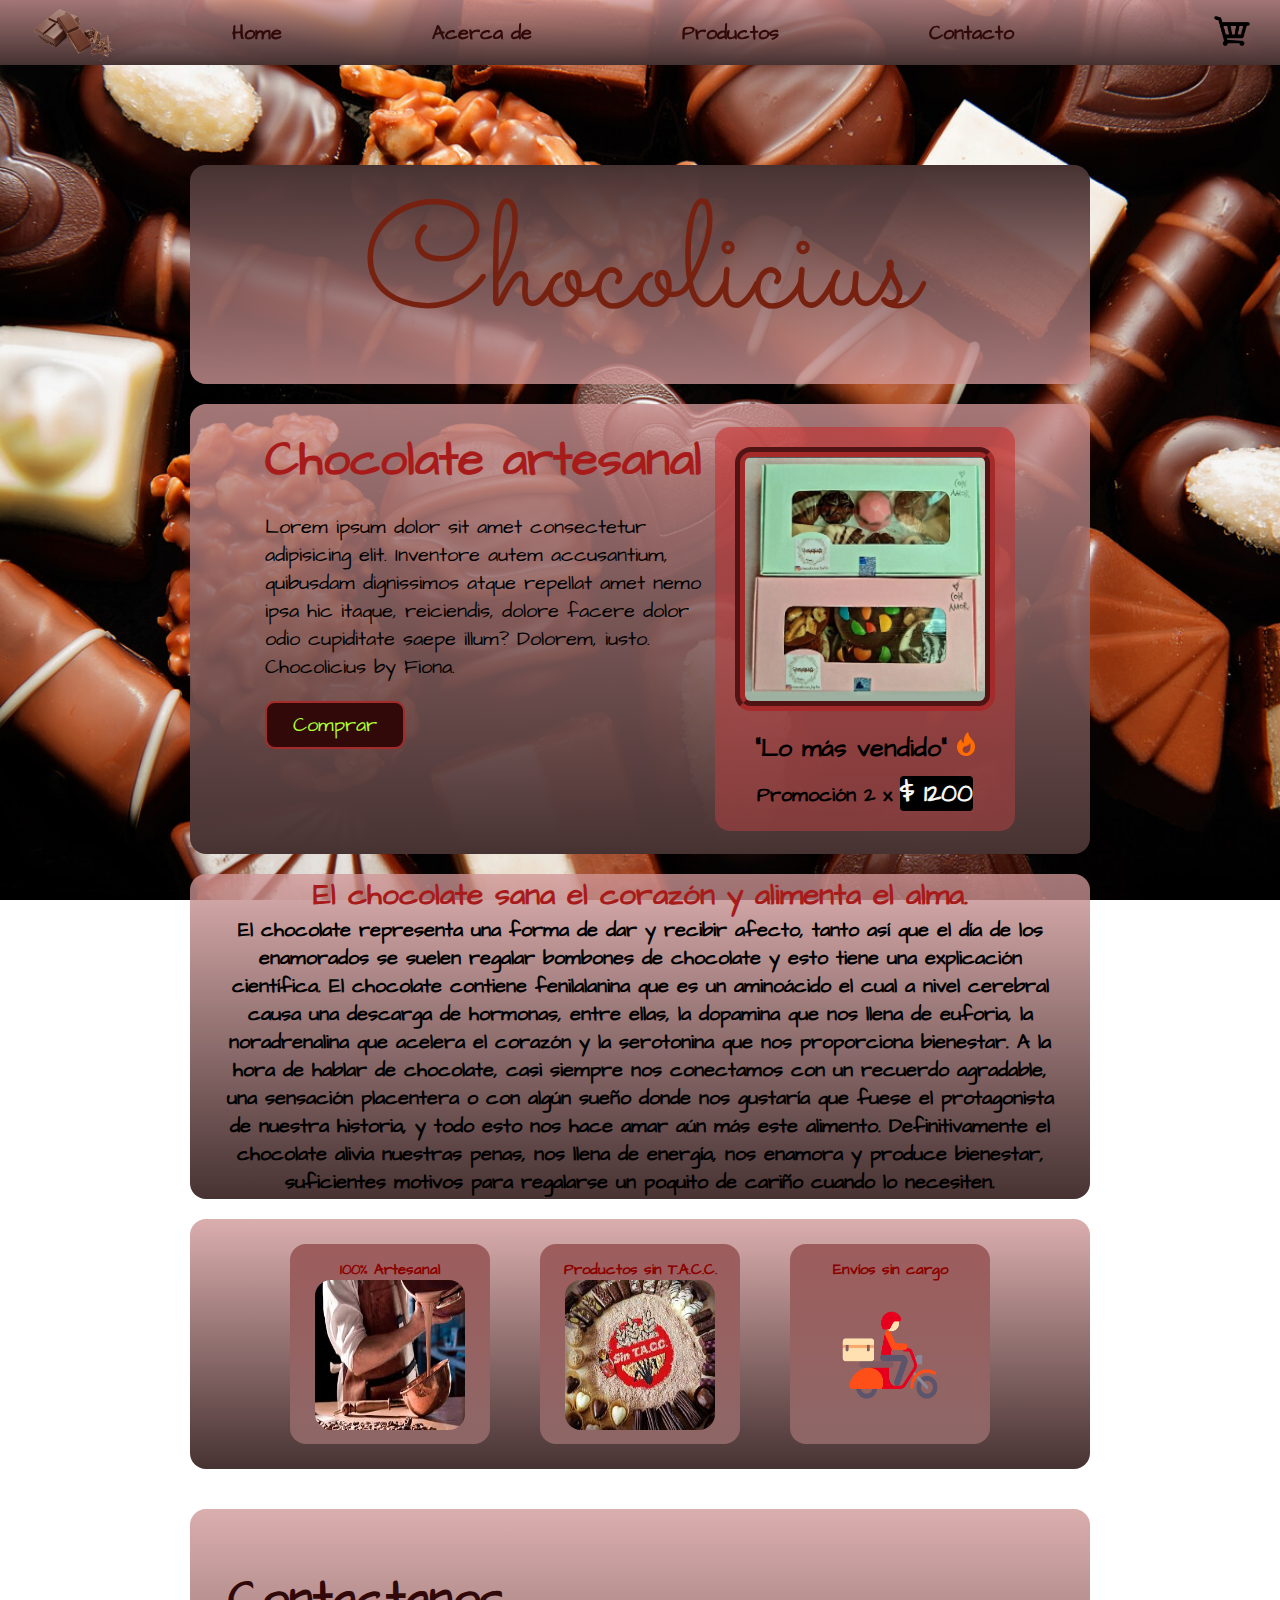
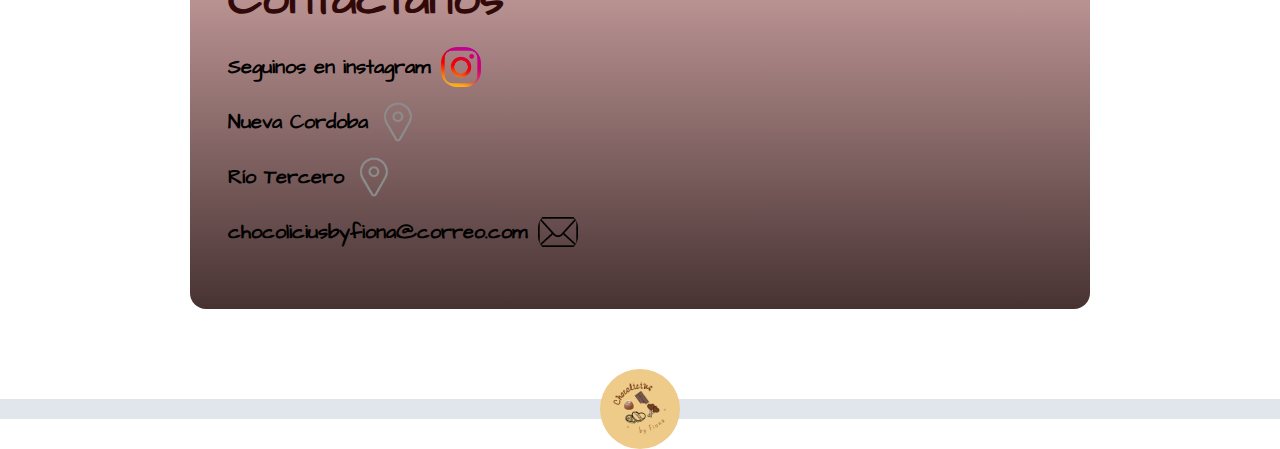
<file: index.html>
<!-- https://github.com/Pabloambar/chocolicius_landing.git -->


<!DOCTYPE html>
<html lang="en">
<head>
    <meta charset="UTF-8">
    <meta http-equiv="X-UA-Compatible" content="IE=edge">
    <meta name="viewport" content="width=device-width, initial-scale=1.0">
    <link rel="stylesheet" href="./assets/style.css">
    <link rel="stylesheet" href="./assets/mediaqueries.css">
    <title>Chocolicius</title>
</head>

<body>
  <header>
      <img src="./assets/imagenes/chocolates1.png" alt="Logo" class="logo">
      <nav class="navbar">
          <label for="menu-toggle" class="menu-label"><img src="./assets/imagenes/iconoMenu (1).png" class="menu-icon"></label>
          <input type="checkbox" id="menu-toggle">
          <ul class="navbar-list">
              <li><a href="#">Home</a></li>
              <li><a href="#acerca">Acerca de</a></li>
              <li><a href="productos.html">Productos</a></li>
              <li><a href="#contenido-contacto" >Contacto</a></li>
              <!-- <li><a href="https://github.com/Pabloambar/chocolicius_landing.git" target="_blank">Repo de la página</a></li> -->
          </ul>
      
          <label for="cart-toggle" class="cart-label">
              <img src="./assets/imagenes/carritoCompras1.png" alt="Carrito de Compras" class="carrito" />
            </label>
            <input type="checkbox" id="cart-toggle">
            <!-- carrito -->
            <div class="carritoCont">
              <h2>Tus Chocolates</h2>
          
              <div class="cart-item">
                <img src="./assets/imagenes/productos/chocolateCajitasCamor.png" alt="chocolate">
                <div class="item-info">
                  <h3 class="item-title">Chocoli - 1</h3>
                  <p class="item-bid">Chocolate</p>
                  <span class="item-price">$ 1200</span>
                </div>
                <div class="item-handler">
                  <span class="quantity-handler down"> - </span>
                  <span class="item-quantity"> 1 </span>
                  <span class="quantity-handler up"> + </span>
                </div>
              </div>
          
              <div class="cart-item">
                <img src="./assets/imagenes/productos/chocolatesTabCamor.jpeg" alt="chocolate">
                <div class="item-info">
                  <h3 class="item-title">Chocoli - 5</h3>
                  <p class="item-bid">Chocolate</p>
                  <span class="item-price">$ 800</span>
                </div>
                <div class="item-handler">
                  <span class="quantity-handler down"> - </span>
                  <span class="item-quantity"> 1 </span>
                  <span class="quantity-handler up"> + </span>
                </div>
              </div>
          
          
              <span class="divider"></span>
              <div class="cart-total">
                <p>Total:</p>
                <span>$2000</span>
              </div>
              <a class="btn-comprar3" href="pronto.html">Comprar</a>
          
            </div>
          
      </nav>
  
  </header>

    <main>
      <div class="cajaFlex">
        <div class="marca"> <p class="marcaCursiva">Chocolicius</p></div>
        <span id="acerca"></span>
            <section id="descripcion">
              <div class="back">
                <div class="info">
                  <h1>Chocolate artesanal</h1>
                  <p> 
                    Lorem ipsum dolor sit amet consectetur adipisicing elit. 
                      Inventore autem accusantium, quibusdam dignissimos atque
                      repellat amet nemo ipsa hic itaque, reiciendis, dolore 
                      facere dolor odio cupiditate saepe illum? Dolorem, iusto.
                      <span>Chocolicius</span> by Fiona.
                  </p>
                  <a class="btn-comprar1" href="pronto.html">Comprar</a>
                  </div>
                  <div class="choco-promocion">
                    <img src="./assets/imagenes/productos/chocolateCajitasCamor.png" alt="chocolates" class="promo">
                    <div class="choco-promocion-info">
                      <div class="choco-promocion-top">
                        <h3>"Lo más vendido" <img src="./assets/imagenes/fire.png" alt="logo"></h3>
                      </div>
                      <div class="choco-promocion-bottom">
                        <p>Promoción 2 x <span>$ 1200 </span></p>
                      </div>
                    </div> 
                  </div>
              </div>
              
            </section>
       </div>
       <!-- Aparece solamente con media queries para celu -->
        <div class="choco-promocion1">
          <img src="./assets/imagenes/productos/chocolateCajitasCamor.png" alt="chocolates" class="promo">
          <div class="choco-promocion-info1">
            <div class="choco-promocion-top1">
              <h3>"Lo más vendido" <img src="./assets/imagenes/fire.png" alt="logo"></h3>
            </div>
            <div class="choco-promocion-bottom1">
              <p>Promoción 2 x <span>$ 1200 </span></p>
            </div>
            <a class="btn-comprar2" href="pronto.html">Comprar</a>
          </div> 
        </div>

       <section id="adicional">
         <div class="back2">
          <div class="Ad">
            <div class="chocoD">
                <h2 id="t1">El chocolate sana el corazón y alimenta el alma.</h2>
                <h2 id="t2">Hablemos del chocolate...</h2>
                 <p>
                    <span id="sp1">El chocolate representa una forma de dar y recibir afecto, tanto así que el día de los enamorados se suelen 
                        regalar bombones de chocolate y esto tiene una explicación científica. El chocolate contiene fenilalanina que es un aminoácido el cual a nivel
                        cerebral causa una descarga de hormonas, entre ellas, la dopamina que nos llena de euforia, la noradrenalina que acelera el corazón y la 
                        serotonina que nos proporciona bienestar.
                        A la hora de hablar de chocolate, casi siempre nos conectamos con un recuerdo agradable, una sensación placentera o con algún sueño donde nos 
                        gustaría que fuese el protagonista de nuestra historia, y todo esto nos hace amar aún más este alimento.
                        Definitivamente el chocolate alivia nuestras penas, nos llena de energía, nos enamora y produce bienestar, suficientes motivos para regalarse 
                        un poquito de cariño cuando lo necesiten.</span> 
                    <span id="sp2">
                      A la hora de hablar de chocolate, casi siempre nos conectamos con un recuerdo agradable, una sensación placentera o con algún sueño donde nos 
                      gustaría que fuese el protagonista de nuestra historia, y todo esto nos hace amar aún más este alimento.
                      Definitivamente el chocolate alivia nuestras penas, nos llena de energía, nos enamora y produce bienestar, suficientes motivos para regalarse 
                      un poquito de cariño cuando lo necesiten.
                    </span>
                </p>
            </div>
        </div>
      </section> 

          <div class="AdCajas">
            <div class="cajas">
              <div class="cajitas"><p>100% Artesanal</p><img src="./assets/imagenes/elaboChoco1.jpg" alt="imagen1"  class="imgCuad"></div>
              <div class="cajitas"><p>Productos sin T.A.C.C.</p><img src="./assets/imagenes/chocoSinTacc.jpg" alt="imagen2"  class="imgCuad"></div>
              <div class="cajitas"><p>Envíos sin cargo</p><img src="./assets/imagenes/envioLogo1.png" alt="imagen3" class="imgCuad" ></div>
            </div>   
        </div>
        <div class="AdCajas1">
          <div class="cajas1">
            <div class="cajita1"><p>100% Artesanal</p><img src="./assets/imagenes/elaboChoco1.jpg" alt="imagen1"  class="imgCuad1"></div>
            <div class="cajita2"><p>Productos sin T.A.C.C.</p><img src="./assets/imagenes/chocoSinTacc.jpg" alt="imagen2"  class="imgCuad1"></div>
            <div class="cajita3"><p>Envíos sin cargo</p><img src="./assets/imagenes/envioLogo1.png" alt="imagen3" class="imgCuad1" ></div>
          </div>   
      </div>
      

        <section id="contenido-contacto">
          <div class="cuadroContacto">
                  <div class="info-contacto">
                      <h1>Contactanos</h1>
                      <div class="contacto"><p>Seguinos en instagram</p><a href="https://www.instagram.com/chocoli_cius/" target="_blank" rel="noopener noreferrer"><img src="/assets/imagenes/instagram4.png" alt="insta" class="logCont" ></a></div>
                      <div class="contacto"><p>Nueva Cordoba</p><a href="https://goo.gl/maps/WW5jbpcGhYgkgyGH6" target="_blank" rel="noopener noreferrer"><img src="/assets/imagenes/ubicacion1.png" alt="ubicacion" class="logCont"></a></div>
                      <div class="contacto"><p>Río Tercero</p><a href="https://goo.gl/maps/aACYpTUp2XgPoY3r7" target="_blank" rel="noopener noreferrer"><img src="/assets/imagenes/ubicacion1.png" alt="ubicacion" class="logCont"></a></div>
                      <div class="contacto"><p>chocoliciusbyfiona@correo.com</p><a href=""><img src="./assets/imagenes/logoMail.png" alt="correo" class="logCont"></a></div>
                  </div>
                  <div class="cuadroMapa">    
                      <iframe src="https://www.google.com/maps/embed?pb=!1m18!1m12!1m3!1d3404.7929460982996!2d-64.1903708851148!3d-31.41983030356193!2m3!1f0!2f0!3f0!3m2!1i1024!2i768!4f13.1!3m3!1m2!1s0x9432a32dcf5d747f%3A0x40373220b29140ac!2sPatio%20Olmos%20Shopping!5e0!3m2!1ses!2sar!4v1664312480079!5m2!1ses!2sar" width="600" height="450" style="border:0;" allowfullscreen="" loading="lazy" referrerpolicy="no-referrer-when-downgrade" class="mapa"> mapa</iframe>
                  </div>
          </div>
        </section>    
        <footer ><img src="./assets/imagenes/logoChocoliciusMarron.png" alt="logo"  class="footLogo"></footer>

                
    </main>
</body>
</html>
</file>
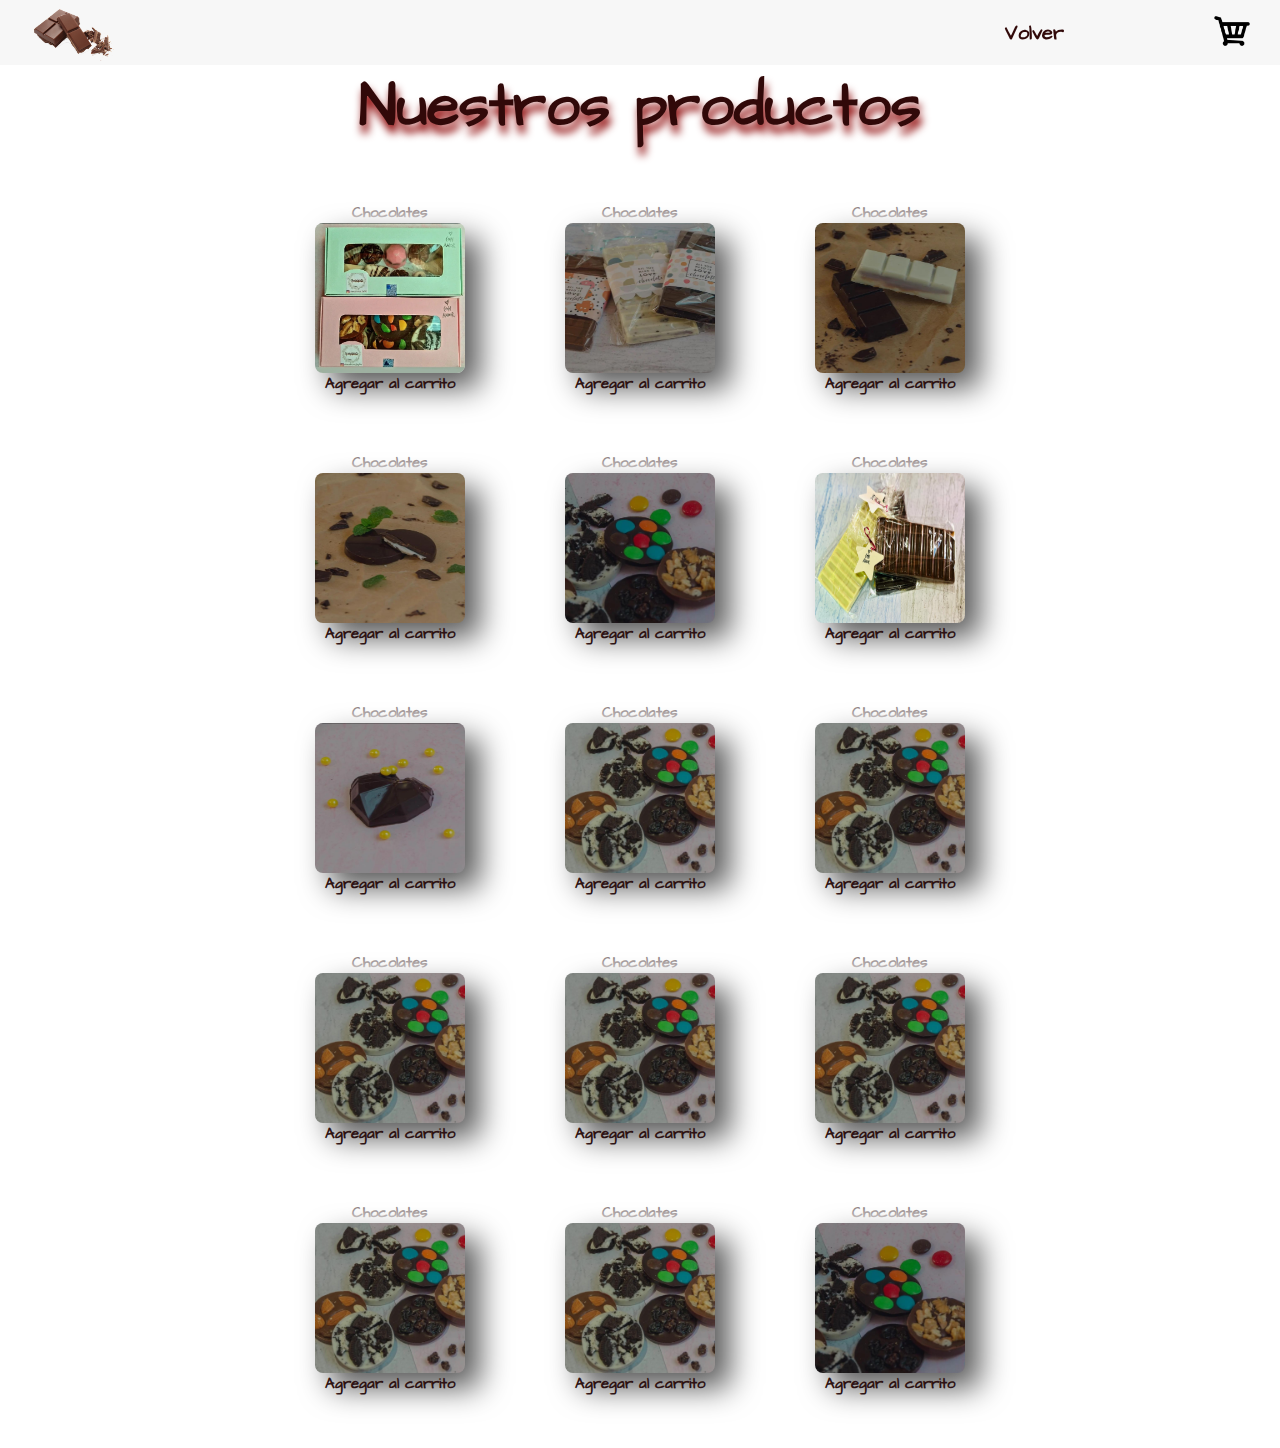
<file: productos.html>
<!DOCTYPE html>
<html lang="en">
<head>
    <meta charset="UTF-8">
    <meta http-equiv="X-UA-Compatible" content="IE=edge">
    <meta name="viewport" content="width=device-width, initial-scale=1.0">
    <link rel="stylesheet" href="/assets/productos.css">

    <title>Productos</title>
</head>
<body>

    <header>
        <img src="/assets/imagenes/chocolates1.png" alt="Logo" class="logitoIzq">
        <a href="index.html" class="flechaBack"><img src="/assets/imagenes/flechaAtras.png" alt="Logo" class="flechaBack"></a>
        <nav class="navbar">
          <ul class="navbar-list">
            <li><a href="index.html" id="volver"><p>Volver</p> </a></li>
          </ul>

            <label for="cart-toggle" class="cart-label">
                <img src="./assets/imagenes/carritoCompras1.png" alt="Carrito de Compras" class="carrito" />
              </label>
              <input type="checkbox" id="cart-toggle">
              <!-- carrito -->
              <div class="carritoCont">
                <h2>Tus Chocolates</h2>
            
                <div class="cart-item">
                  <img src="./assets/imagenes/productos/chocolateCajitasCamor.png" alt="chocolate">
                  <div class="item-info">
                    <h3 class="item-title">Chocoli - 1</h3>
                    <p class="item-bid">Chocolate</p>
                    <span class="item-price">$ 1200</span>
                  </div>
                  <div class="item-handler">
                    <span class="quantity-handler down"> - </span>
                    <span class="item-quantity"> 1 </span>
                    <span class="quantity-handler up"> + </span>
                  </div>
                </div>
            
                <div class="cart-item">
                  <img src="./assets/imagenes/productos/chocolateTabAll.jpeg" alt="chocolate">
                  <div class="item-info">
                    <h3 class="item-title">Chocoli - 5</h3>
                    <p class="item-bid">Chocolate</p>
                    <span class="item-price">$ 800</span>
                  </div>
                  <div class="item-handler">
                    <span class="quantity-handler down"> - </span>
                    <span class="item-quantity"> 1 </span>
                    <span class="quantity-handler up"> + </span>
                  </div>
                </div>
            
            
                <span class="divider"></span>
                <div class="cart-total">
                  <p>Total:</p>
                  <span>$2000</span>
                </div>
                <a class="btn-comprar3" href="pronto.html">Comprar</a>
            
              </div>
            
        </nav>
    
    </header>

    <main>

      <h1 class="titulo">Nuestros productos</h1>
        <div class="AdCajas">
            <div class="infoCompra">
              
            </div>
            <div class="cajas">
              <div class="cajitas"><p>Chocolates</p><img src="/assets/imagenes/productos/chocolateCajitasCamor.png" alt="imagen1"  class="imgCuad"><a href="#">Agregar al carrito</a></div>
              <div class="cajitas"><p>Chocolates</p><img src="/assets/imagenes/productos/chocolateTabAll.jpeg" alt="imagen2"  class="imgCuad"><a href="#">Agregar al carrito</a></div>
              <div class="cajitas"><p>Chocolates</p><img src="/assets/imagenes/productos/barritasBN.jpeg" alt="imagen3" class="imgCuad" ><a href="#">Agregar al carrito</a></div>
              <div class="cajitas"><p>Chocolates</p><img src="/assets/imagenes/productos/chocolateMenta.jpeg" alt="imagen1"  class="imgCuad"><a href="#">Agregar al carrito</a></div>
              <div class="cajitas"><p>Chocolates</p><img src="/assets/imagenes/productos/chocolatePastillaRell.jpeg" alt="imagen2"  class="imgCuad"><a href="#">Agregar al carrito</a></div>
              <div class="cajitas"><p>Chocolates</p><img src="/assets/imagenes/productos/chocolatesTabCamor.jpeg" alt="imagen3" class="imgCuad" ><a href="#">Agregar al carrito</a></div>
              <div class="cajitas"><p>Chocolates</p><img src="/assets/imagenes/productos/chocolateCorazon.jpeg" alt="imagen1"  class="imgCuad"><a href="#">Agregar al carrito</a></div>
              <div class="cajitas"><p>Chocolates</p><img src="/assets/imagenes/productos/chocolatePastillaRell1.jpeg" alt="imagen2"  class="imgCuad"><a href="#">Agregar al carrito</a></div>
              <div class="cajitas"><p>Chocolates</p><img src="/assets/imagenes/productos/chocolatePastillaRell1.jpeg" alt="imagen3" class="imgCuad" ><a href="#">Agregar al carrito</a></div>
              <div class="cajitas"><p>Chocolates</p><img src="/assets/imagenes/productos/chocolatePastillaRell1.jpeg" alt="imagen1"  class="imgCuad"><a href="#">Agregar al carrito</a></div>
              <div class="cajitas"><p>Chocolates</p><img src="/assets/imagenes/productos/chocolatePastillaRell1.jpeg" alt="imagen2"  class="imgCuad"><a href="#">Agregar al carrito</a></div>
              <div class="cajitas"><p>Chocolates</p><img src="/assets/imagenes/productos/chocolatePastillaRell1.jpeg" alt="imagen3" class="imgCuad" ><a href="#">Agregar al carrito</a></div>
              <div class="cajitas"><p>Chocolates</p><img src="/assets/imagenes/productos/chocolatePastillaRell1.jpeg" alt="imagen1"  class="imgCuad"><a href="#">Agregar al carrito</a></div>
              <div class="cajitas"><p>Chocolates</p><img src="/assets/imagenes/productos/chocolatePastillaRell1.jpeg" alt="imagen2"  class="imgCuad"><a href="#">Agregar al carrito</a></div>
              <div class="cajitas"><p>Chocolates</p><img src="/assets/imagenes/productos/chocolatePastillaRell.jpeg" alt="imagen3" class="imgCuad" ><a href="#">Agregar al carrito</a></div>
            </div>   

    </main>
  
</body>
</html>
</file>
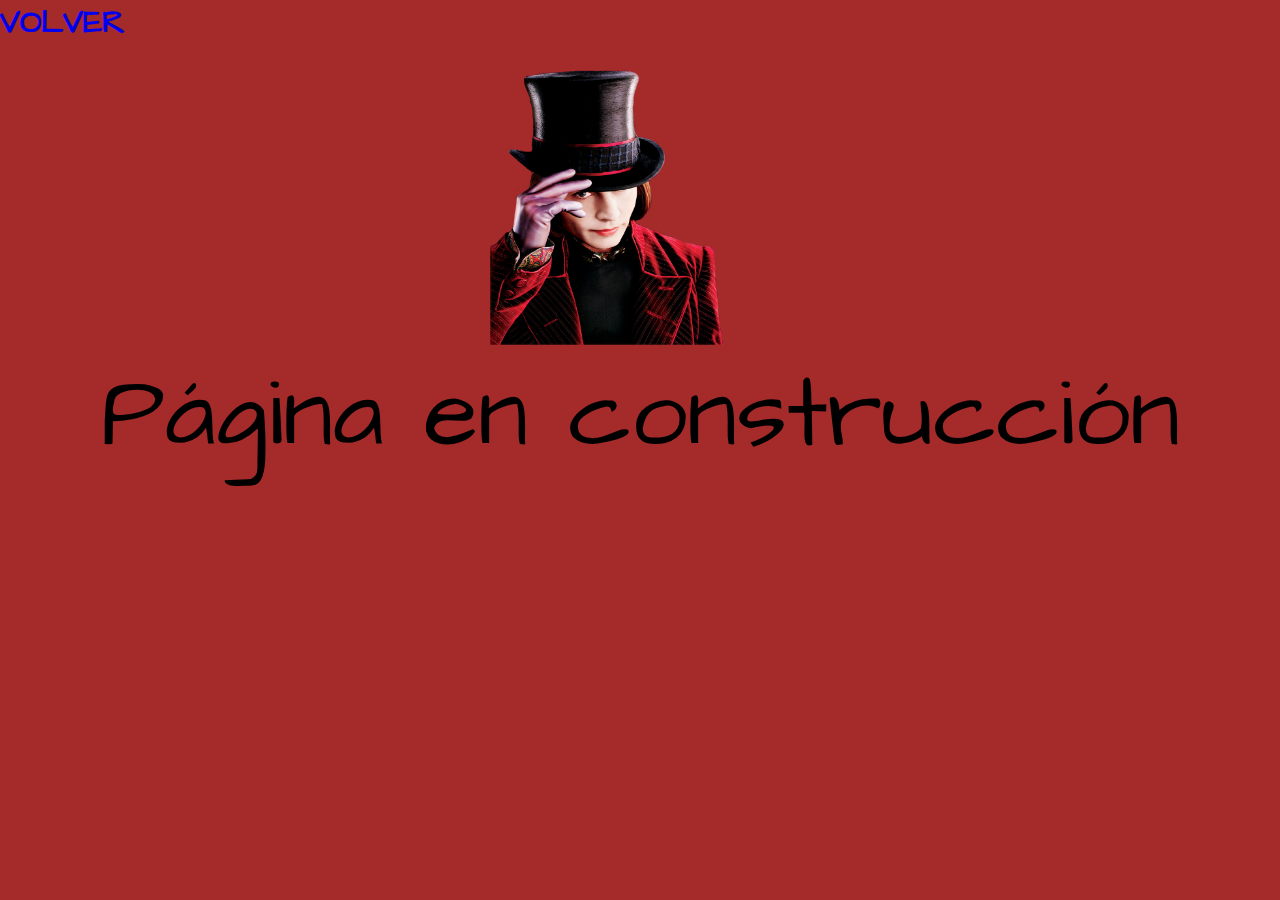
<file: pronto.html>
<!DOCTYPE html>
<html lang="en">
<head>
    <meta charset="UTF-8">
    <meta http-equiv="X-UA-Compatible" content="IE=edge">
    <meta name="viewport" content="width=device-width, initial-scale=1.0">
    <link rel="stylesheet" href="/assets/stylep.css">
    <title>Pronto</title>
    
</head>
<body>
    <a href="index.html"><h1>VOLVER</h1></a>
    <div class="cajaFlex">
        <div class="img"> <img src="/assets/imagenes/willyWonka.png" alt="" class="wonka"></div>
        <div class="p"> <p>Página en construcción</p></div>
        </div>    
</body>
</html>
</file>
<file: assets/style.css>
/* https://github.com/Pabloambar/chocolicius_landing.git */


@import url('https://fonts.googleapis.com/css2?family=Architects+Daughter&family=Qwitcher+Grypen&family=Sacramento&display=swap');

    :root{
        --gradiente: rgb(71, 50, 50), rgba(209, 151, 151, 0.781); 
        --chocoGrad: rgba(105, 16, 16, 0.473), rgba(209, 151, 151, 0.452); 
        --chocoLight:  rgb(168, 27, 27);
        --chocoIntermedio: rgb(119, 33, 17);
        --choscuro: rgb(49, 9, 9);
        --colCard: rgba(189, 67, 67, 0.473), rgba(209, 23, 23, 0.452);
        --headFoot: rgba(228, 178, 105, 0.664);
        --background: #02050e;
        --primary: #1e50ff;
        --secondary: #272d37;
        --btn-bg: #050d26;
        --bg-azul-10: #e9eeff;
        --bg-white: #fff;
        --bg-electric: #f0fbff;
        --nav-bg: #0f1525;
        --text-gray: #adb9c7;
        --text-white: #f3f4f6;
        --fire: #ff6d00;
        --electric: #64d3ff;
    }


    *{
        margin: 0;
        padding: 0;
        box-sizing: border-box; 
        text-decoration: none;
        list-style-type: none;
    }

    body{
      background-image: url(/assets/imagenes/fondoChocolates.jpg);
      background-size: cover;
      background-attachment: fixed; 
    }

    header{
        background: linear-gradient(to top, var(--gradiente));
        width: 100%;
        display:flex;
        justify-content: space-between;
        align-items: center;
        height: 65px;
        padding: 0px 30px 0px 30px;
        /* position: relative; */
        /* position: fixed;
        position: absolute;
        position: static; */
        position: sticky;
        top: 0;
    }

    .logo{
        height: 100%;
    } 

    .logoCarrito{
        height: 70%;
    }

    .navbar,
    .navbar-list{
        display: flex;
        align-items: center;
        justify-content: center;
    }

    .navbar{
        gap: 200px;
    }

    .navbar-list{
        gap: 150px;
    }

    .navbar-list a{
        color: var(--choscuro);
        font-family: 'Architects Daughter';
        font-size: 20px;
        font-weight: bold;

    }

    .navbar-list a:hover{
        text-shadow:2px 8px 8px rgb(77, 29, 2);
        
    }

          /*Carrito*/
      
          #cart-toggle,
          #menu-toggle,
          .menu-label {
            display: none;
          }
          
          #cart-toggle:checked + .carritoCont {
            display: flex;
          }
          

    .carrito {
        height: 36px;
        cursor: pointer;
      }
      
      .carritoCont {
        position: absolute;
        top: 65px; 
        right: 0;
        padding: 50px 30px;
        background-color:rgba(104, 23, 3, 0.836);
        border-radius: 20px;
        display: flex;
        flex-direction: column;
        gap: 30px;
        height: calc(100vh - 65px);
        overflow-y: scroll;
        z-index: 2;
        display: none;
        font-family: 'Architects Daughter';
      }
      
      .carritoCont::-webkit-scrollbar {
        display: none;
      }
      
      .carritoCont h2 {
        color: var(--text-white);
        font-size: 20px;
        font-weight: 600;
      }
      
      .cart-item {
        display: flex;
        align-items: center;
        justify-content: center;
        gap: 20px;
        padding: 20px;
        border: 1px solid var(--electric);
        border-radius: 10px;
        cursor: pointer;
      }
      
      .cart-item img {
        height: 65px;
        width: 65px;
      }
      
      .item-title {
        color: var(--text-white);
        font-weight: 600;
        font-size: 14px;
      }
      
      .item-bid {
        color: var(--text-gray);
        font-size: 12px;
        font-weight: 300;
      }
      
      .item-price {
        background-color: #f3f4f6;
        background-clip: text;
        color: transparent;
        -webkit-background-clip: text;
        font-size: 20px;
        font-weight: 800;
      }
      
      .item-handler {
        display: flex;
        align-items: center;
        justify-content: center;
        gap: 20px;
      }
      
      .quantity-handler {
        display: flex;
        justify-content: center;
        align-items: center;
        padding: 2px 8px;
        border-radius: 5px;
        color: var(--text-white);
        font-weight: 400;
      }
      
      .up {
        border: 1px solid var(--electric);
      }
      
      .down {
        background-color: var(--secondary);
        border: 1px solid var(--electric);
      }
      
      .item-quantity {
        color: var(--text-gray);
      }
      
      .divider {
        margin-top: 20px;
        border: 0.5px solid var(--electric);
      }
      
      .cart-total {
        display: flex;
        justify-content: space-between;
        align-items: baseline;
      }
      
      .cart-total p {
        color: var(--electric);
        font-weight: 700;
      }
      
      .cart-total span {
        background-color: #f3f4f6 ;
        background-clip: text;
        color: transparent;
        -webkit-background-clip: text;
        font-weight: 1000;
        font-size: 20px;
      }

      .btn-comprar1{
          color: greenyellow;
          font-family: 'Architects Daughter';
          background-color: var(--choscuro);
          width: 140px;
          padding: 8px 0px;
          border-radius: 10px;
          border: 2px solid brown;
          font-size: 20px;
          text-align: center; 
      }

      .btn-comprar1:hover {
        width: 150px;
        height: 50px;
      }

      .btn-comprar2{
        display: none;
    }

    .btn-comprar3{
      color: greenyellow;
      background-color: var(--choscuro);
      width: 120px;
      padding: 8px 0px;
      border-radius: 10px;
      border: 2px solid brown;
      font-size: 20px;
      text-align: center; 
  }

    .cajaFlex{
        display: flex;
        flex-direction: column;
        justify-content: center;
        align-items: center;
        max-width: 800px 800px;
    }

    .back{
      max-width: 1200px;
      display: flex;
      justify-content: center;

    }

    .marca{
        background: linear-gradient( to bottom, var(--gradiente));
        margin-top: 100px;
        width: 900px;
        border-radius: 1rem;
    }

    @keyframes moverCaja {
      0% {
          transform: translateX(0);
      }
      50%{
        transform: translate(-610px);
      }
      100% {
          transform: translateX(610px);
      }
  }

    .marcaCursiva{
        color: var(--chocoIntermedio);
        margin-top: 0px;
        font-size: 150px;
        font-family:'Sacramento' ;
        display: flex;
        justify-content: center;
        animation-name: moverCaja;
        animation-duration: 1s;          
        animation-iteration-count: 2;
        animation-direction: alternate;
    }

    main{
        display: flex;
        flex-direction: column;
        align-items: center;
        justify-content:center  ;
        color: black;
        width: 100%;
    }

    #descripcion{
      display: flex;
      flex-direction: column;
      justify-content: center;
      background: linear-gradient(to top, var(--gradiente));
      width:900px;
      height: 450px; 
      border-radius: 1rem;
      margin-top: 20px;

    }

    .info{
        display: flex;
        flex-direction: column;
        gap: 20px;
        width: 50%;
    }

    .info h1{
        font-size: 48px;
        font-family: 'Architects Daughter';
        width: 80%;
        min-width: 500px;
        font-weight: 800;
        color: var(--chocoLight)
    }

    .info p{
        color: black;
        font-size: 20px;
        font-family: 'Architects Daughter';
    }

    .choco-promocion {
        font-family: 'Architects Daughter';
        font-weight: bold;
        width: 300px;
        background: linear-gradient(to top, var(--colCard));
        padding: 20px;
        border-radius: 15px;
        display: flex;
        flex-direction: column;
        justify-content: center;
        gap: 20px;
    }

    .choco-promocion-info{
        display: flex;
        flex-direction: column;
        gap: 10px;
    }

    .choco-promocion-top {
        display: flex;
        align-items: center;
        justify-content: space-around;
        gap: 10px;
    }

    .choco-promocion-top h3 {
        font-weight: 600;
        font-size: 25px;
        white-space: nowrap;
        overflow: hidden;
        text-overflow: ellipsis;
    }

    .choco-promocion-bottom {
        text-align: center;
        font-size: 20px;
    }

    .choco-promocion-bottom span{
      /* color: rgb(237, 253, 15); */
      color: whitesmoke;
      background-color: black;
      font-size: 25px;
      border-radius: 4px;
    }    

     .promo{
        border-style:groove;
        border-color: brown;
        border-width: 10px;
        border-radius: 1rem;
    }

    .choco-promocion1{
      display: none;
    }
   
    .back2{
        display: flex;
        flex-direction: column;
        align-items: center;
        justify-content: center;
    }

    #adicional{
        background: linear-gradient(to top, var(--gradiente));
        width: 900px;
        height: 325px;
        display: flex;
        flex-direction: column;
        align-items: center;
        margin-top: 20px;
        border-radius: 1rem;
        
    }

   

    .Ad{
        justify-content: center;
        align-items: center;
        border-radius: 1rem;;
        
    }

    .chocoD {    
        display: flex;
        flex-direction: column;
        align-items: center;
        font-family: 'Architects Daughter';
        font-size: 20px;
        border-radius: 1rem;
        width:900px;
        height:325px;
    }

    .chocoD h2 {
      color: var(--chocoLight);
    }

    #t2{
      display: none;
    }

    .chocoD p {
        font-weight: bold;
        width: 850px;
        text-align: center;
    }

    #sp2{
      display: none;
    }

    .AdCajas{
        background: linear-gradient(to top, var(--gradiente));
        margin-top: 20px;
        margin-bottom: 20px;
        display: flex;
        align-items: center;
        width: 900px;
        height: 250px;
        border-radius: 1rem;

    }

    .AdCajas1{
      display: none;
    }

    .cajas {
        display: flex;
        gap: 50px;
        justify-content: center;
        align-items: center;
        width: 900px;
         
    }

    .cajitas{
        background:linear-gradient(var(--chocoGrad));
        font-family: 'Architects Daughter';
        font-size: 15px;
        font-weight: bold;
        display: flex;
        flex-direction: column;;
        align-items: center;;
        justify-content: center;
        width: 200px;
        height: 200px;
        border-radius: 1rem;
    }

    .cajitas p {
      color: darkred;
    }

    .cajitas:hover{
        background:linear-gradient(var(--chocoGrad));
        font-size: 20px;
        display: flex;
        align-items: center;
        justify-content: center;
        width: 230px;
        height: 230px;
        border-radius: 1rem;
        cursor: pointer;
        
    }

    .imgCuad {
        width: 150px;
        height: 150px;
        border-radius: 1rem;
    }

   
#contenido-contacto{
  max-width: 1200px;
  display: flex;
  justify-content: center;
}

.cuadroContacto{
  background: linear-gradient(to top, var(--gradiente));
  margin-top: 20px;
  margin-bottom: 20px;
  display: flex;
  align-items: center;
  align-content: center;
  width: 900px;
  height: 400px;
  border-radius: 1rem;
  justify-content: space-around;
}

.logCont{
  display: flex;
  width: 40px;
  height: 40px;
  border-radius: 1rem;
}

.mapa{
width: 300px;
height: 345px; 
border-radius: 10px;
}

.info-contacto{
display: flex;
flex-direction: column;
gap: 15px;
width: 50%;
}

.info-contacto h1{
margin-top: 0px;
font-size: 48px;
font-family: 'Architects Daughter';
font-weight: 800;
color: var(--choscuro)
}

.info-contacto p{
color: black;
font-size: 20px;
font-family: 'Architects Daughter';
font-weight: bold;
}


.contacto{
  display: flex;
  flex-direction: row;
  gap: 10px;
  align-items: center;
}

.contacto :hover{
  height: 20%;
  font-size: 30px;
}

.cuadroMapa{
  width: 300px;
  padding: 20px;
  border-radius: 15px;
  display: flex;
  flex-direction: column;
  justify-content: center;
}

.footLogo{
  display: flex;
  width: 80px;
  height: 80px;
  border-radius: 150px;
}


footer{
  display: flex;
  width: 100%;
  height: 20px;
  background-color: #cbd4df93;
  justify-content: center;
  align-items: center;
  align-content: center;
  margin-top: 70px;
  margin-bottom: 30px;
}
</file>
<file: assets/mediaqueries.css>
@import url('https://fonts.googleapis.com/css2?family=Architects+Daughter&family=Qwitcher+Grypen&family=Sacramento&display=swap');

@media (max-width: 992px) {

  body{
    width: 100%;
    flex-wrap: wrap;
  }

  header{
    width: 100%;
    display:flex;
    justify-content: space-between;
    align-items: center;
    height: 65px;
    padding: 0px 30px 0px 30px;
    /* position: relative; */
    /* position: fixed;
    position: absolute;
    position: static; */
    position: sticky;
    top: 0;
  }
  .navbar {
   
    gap: 40px;
  }

  .navbar-list {
    position: absolute;
    top: 65px;
    left: 5%;
    right: 5%;
    width: 90%;
    flex-direction: column;
    background: var(--chocoLight);
    border: 2px solid var(--electric);
    border-top: 0px;
    border-radius: 0px 0px 15px 15px;
    align-items: flex-start;
    padding: 45px 30px;
    gap: 25px;
    z-index: 2;
    display: none;
  }

  .navbar-list a {
    font-size: 18px;
  }

  .menu-label {
    display: flex;
    cursor: pointer;
    order: 2;
  }

  .menu-label img {
    height: 50px;
    width: 50px;
  }

  .cart-icon {
    border: 0px solid;
    height: 40px;
  }

  #menu-toggle:checked + .navbar-list {
    display: flex;
  }
/* ====================================================================================================================== */

    .logo{
        height: 100%;
    } 

    .logoCarrito{
        height: 70%;
    }

    .carrito {
        height: 36px;
        cursor: pointer;
      }
      
      .carritoCont {
        position: absolute;
        top: 65px; 
        right: 0;
        padding: 50px 30px;
        background-color:rgba(104, 23, 3, 0.836);
        border-radius: 20px;
        display: flex;
        flex-direction: column;
        gap: 30px;
        height: calc(70vh - 65px);
        overflow-y: scroll;
        z-index: 2;
        display: none;
        font-family: 'Architects Daughter';
      }
      
      .carritoCont::-webkit-scrollbar {
        display: none;
      }
      
      .carritoCont h2 {
        color: var(--text-white);
        font-size: 20px;
        font-weight: 600;
      }
      
      .cart-item {
        display: flex;
        align-items: center;
        justify-content: center;
        gap: 20px;
        padding: 20px;
        border: 1px solid var(--electric);
        border-radius: 10px;
        cursor: pointer;
      }
      
      .cart-item img {
        height: 65px;
        width: 65px;
      }
      
      .item-title {
        color: var(--text-white);
        font-weight: 600;
        font-size: 14px;
      }
      
      .item-bid {
        color: var(--text-gray);
        font-size: 12px;
        font-weight: 300;
      }
      
      .item-price {
        background-color: #f3f4f6;
        background-clip: text;
        color: transparent;
        -webkit-background-clip: text;
        font-size: 20px;
        font-weight: 800;
      }
      
      .item-handler {
        display: flex;
        align-items: center;
        justify-content: center;
        gap: 20px;
      }
      
      .quantity-handler {
        display: flex;
        justify-content: center;
        align-items: center;
        padding: 2px 8px;
        border-radius: 5px;
        color: var(--text-white);
        font-weight: 400;
      }
      
      .up {
        border: 1px solid var(--electric);
      }
      
      .down {
        background-color: var(--secondary);
        border: 1px solid var(--electric);
      }
      
      .item-quantity {
        color: var(--text-gray);
      }
      
      .divider {
        margin-top: 20px;
        border: 0.5px solid var(--electric);
      }
      
      .cart-total {
        display: flex;
        justify-content: space-between;
        align-items: baseline;
      }
      
      .cart-total p {
        color: var(--electric);
        font-weight: 700;
      }
      
      .cart-total span {
        background-color: #f3f4f6 ;
        background-clip: text;
        color: transparent;
        -webkit-background-clip: text;
        font-weight: 1000;
        font-size: 20px;
      }

      .btn-comprar{
          color: greenyellow;
          background-color: var(--choscuro);
          width: 120px;
          padding: 8px 0px;
          border-radius: 10px;
          border: 2px solid brown;
          font-size: 20px;
          text-align: center; 
      }

      .btn-comprar:hover {
        width: 130px;
        height: 45px;
      }
/* ====================================================================== */
    .cajaFlex{
      width: 100%;
        display: flex;      
        flex-direction: column;
        flex-wrap: wrap;
        justify-content: center;
        align-items: center;
        align-content: center;

    }

    .back{
      width: 100%;
      justify-content: center;
      align-items: center;
      align-content: center;
      display: flex;
      flex-wrap: wrap;
    }

    .marca{
      width: 100%;
      justify-content: center;
      align-items: center;
      align-content: center;
        background: linear-gradient( to bottom, var(--gradiente));
        margin-top: 100px;
        /* width: 900px; */
        border-radius: 1rem;
    }

    @keyframes moverCaja {
      0% {
          transform: translateX(0);
      }
      50%{
        transform: translate(-710px);
      }
      100% {
          transform: translateX(710px);
      }
  }

    .marcaCursiva{
      width: 100%;
      justify-content: center;
      align-items: center;
      align-content: center;
        color: var(--chocoIntermedio);
        margin-top: 0px;
        font-size: 150px;
        font-family:'Sacramento' ;
        display: flex;
        justify-content: center;
        animation-name: moverCaja;
        animation-duration: 1.3s;          
        animation-iteration-count: 2;
        animation-direction: alternate;
    }

    main{
      width: 100%;
      justify-content: center;
      align-items: center;
      align-content: center;
        display: flex;
        flex-wrap: wrap;

        color: black;

    }

    #descripcion{
      width: 100%;
      justify-content: center;
      align-items: center;
      align-content: center;
        display: flex;
        /* justify-content: center; */
    }

    .info{
      /* width: 100%; */
 
        display: flex;

        gap: 20px;
        width: 50%;
    }
  
    #choco-promocion1{
      display: none;
    }

    #adicional{
      background: linear-gradient(to top, var(--gradiente));
      width: 100%;
      height: 400px;
      display: flex;
      flex-direction: column;
      align-items: center;
      margin-top: 20px;
      margin-bottom: 20px;
      border-radius: 1rem;
      
    }
    #Adicional h2{
      color: var(--chocoLight);
    }
    
    .Ad{
      width: 100%;
      justify-content: center;
      align-items: center;
      border-radius: 1rem;;
      
    }
    
    .chocoD {    
      display: flex;
      flex-direction: column;
      align-items: center;
      font-family: 'Architects Daughter';
      font-size: 25px;
      text-align: center;
      border-radius: 1rem;
      width:100%;
      height:450px;
    }
    
    .chocoD p {
      font-weight: bold;
      width: 600px;
      text-align: center;
    }
    
    #sp1{
      display: none;
    }
    
    #sp2{
      display: flex;
    }
    
    #t1{
      display: none;
    }
    
    #t2{
      display: flex;
      color: var(--chocoLight);
    }
    
    .nose{
      display: flex;
      width: 100%;
    }

    .AdCajas {
      width: 100%;
      background: linear-gradient(to top, var(--gradiente));
      margin-top: 20px;
      margin-bottom: 20px;
      display: flex;
      align-items: center;
      height: 250px;
      border-radius: 1rem;
    
    }
    
    .cajas {
      width: 100%;
      display: flex;
      flex-wrap: wrap;
      gap: 55px;
      justify-content: center;
      align-items: center;
    }
    
    .cajitas{
      background:linear-gradient(var(--chocoGrad));
      font-family: 'Architects Daughter';
      font-size: 15px;
      font-weight: bold;
      display: flex;
      align-items: center;;
      justify-content: center;
      width: 200px;
      height: 200px;
      border-radius: 1rem;
    }
    
    .cajitas p {
    color: darkred;
    }
    
    
    .imgCuad {
      width: 150px;
      height: 150px;
      border-radius: 1rem;
    }
    
    
    #contenido-contacto{
    width: 100%;
    display: flex;
    justify-content: center;
    }
    
    .cuadroContacto{
    background: linear-gradient(to top, var(--gradiente));
    margin-top: 20px;
    margin-bottom: 20px;
    display: flex;
    align-items: center;
    align-content: center;
    width: 100%;
    height: 400px;
    border-radius: 1rem;
    justify-content: space-around;
    }
    
    .logCont{
    display: flex;
    width: 40px;
    height: 40px;
    border-radius: 1rem;
    }
    
    .mapa{
    width: 300px;
    height: 345px; 
    border-radius: 10px;
    }
    
    .info-contacto{
    display: flex;
    flex-direction: column;
    gap: 15px;
    width: 50%;
    }
    
    .info-contacto h1{
    margin-top: 0px;
    font-size: 48px;
    font-family: 'Architects Daughter';
    font-weight: 800;
    color: var(--choscuro)
    }
    
    .info-contacto p{
    color: black;
    font-size: 20px;
    font-family: 'Architects Daughter';
    font-weight: bold;
    }
    
    
    .contacto{
    display: flex;
    flex-direction: row;
    gap: 10px;
    align-items: center;
    }
    
    .contacto :hover{
    height: 20%;
    font-size: 30px;
    }
    
    .cuadroMapa{
    width: 300px;
    padding: 20px;
    border-radius: 15px;
    display: flex;
    flex-direction: column;
    justify-content: center;
    }
}

/* ################################################################################################################################################ */
@media(max-width:900px) {


  .marca{
    width: 100%;
    justify-content: center;
    align-items: center;
    align-content: center;
      background: linear-gradient( to bottom, var(--gradiente));
      margin-top: 100px;
      border-radius: 1rem;
  }

  @keyframes moverCaja {
    0% {
        transform: translateX(0);
    }
    50%{
      transform: translate(-710px);
    }
    100% {
        transform: translateX(710px);
    }
}

  .marcaCursiva{
    width: 100%;
    justify-content: center;
    align-items: center;
    align-content: center;
      color: var(--chocoIntermedio);
      margin-top: 0px;
      font-size: 150px;
      font-family:'Sacramento' ;
      display: flex;
      justify-content: center;
      animation-name: moverCaja;
      animation-duration: 1.3s;          
      animation-iteration-count: 2;
      animation-direction: alternate;
  }

  main{
    width: 100%;
    justify-content: center;
    align-items: center;
    align-content: center;
      display: flex;
      flex-wrap: wrap;

      color: black;

  }

  .back{
    display: flex;
    flex-wrap: wrap;
    justify-content: center;
    height: 300px;
  
  }
  
  #descripcion{

    display: flex;
    flex-wrap: wrap;
    align-items: center;
    width:100%;
    height: 100%; 
  }
  
  .info{
    width: 100%;
    display: flex;
    align-items: center;
  
  }
  
  .info p{
    width: 100%;
    margin-top: auto;
    font-size: 20px;
    font-weight: 1000;
    text-align: center;
  }
  

  .choco-promocion{
    display: none;
  }

  .choco-promocion1{
    margin-top: 20px;
    font-family: 'Architects Daughter';
    font-weight: bold;
    width: 100%;
    background: linear-gradient(to top, var(--gradiente));
    padding: 20px;
    border-radius: 20px;
    display: flex;
    flex-direction: column;
    justify-content: center;
    align-items: center;
    align-content: center;
    gap: 20px;
  
  }

  .choco-promocion-info1{
    width: 100%;
    display: flex;
    flex-direction: column;
    align-items: center;
    gap: 30px;
  }
  
  .choco-promocion-top1 {
    width: 100%;
    display: flex;
    align-items: center;
    justify-content: space-around;
    gap: 20px;
  }
  
  .choco-promocion-top1 h3 {
    font-weight: 600;
    font-size: 45px;
    white-space: nowrap;
  }
  
  
  
  .choco-promocion-bottom1 {
    width: 100%;
    align-items: center;
    text-align: center;
    /* display: flex; */
    font-size: 35px;
  }
  
  .choco-promocion-bottom1 span{
  color: whitesmoke;
  background-color: black;
  font-size: 45px;
  border-radius: 4px;
  } 

  .promo{
    /* width: 100%; */
    width: 500px;
    height: 500px;
    border-style:groove;
    border-color: brown;
    border-width: 10px;
    border-radius: 1rem;
  }
  .btn-comprar1{
    display: none;
  }
  .btn-comprar2{
    display: flex;
    color: greenyellow;
    background-color: var(--choscuro);
    width: 400px;
    padding: 8px 0px;
    border-radius: 10px;
    border: 2px solid brown;
    font-size: 40px;
    text-align: center; 
    justify-content: center;
  }

  #adicional{
    background: linear-gradient(to top, var(--gradiente));
    width: 100%;
    height: 400px;
    display: flex;
    flex-direction: column;
    align-items: center;
    margin-top: 20px;
    margin-bottom: 20px;
    border-radius: 1rem;
    
  }
  #Adicional h2{
    color: var(--chocoLight);
  }
  
  .Ad{
    width: 100%;
    justify-content: center;
    align-items: center;
    border-radius: 1rem;;
    
  }
  
  .chocoD {    
    display: flex;
    flex-direction: column;
    align-items: center;
    font-family: 'Architects Daughter';
    font-size: 25px;
    text-align: center;
    border-radius: 1rem;
    width:100%;
    height:450px;
  }
  
  .chocoD p {
    font-weight: bold;
    width: 600px;
    text-align: center;
  }
  
  #sp1{
    display: none;
  }
  
  #sp2{
    display: flex;
  }
  
  #t1{
    display: none;
  }
  
  #t2{
    display: flex;
    color: var(--chocoLight);
  }
  
  .AdCajas {
    width: 100%;
    background: linear-gradient(to top, var(--gradiente));
    margin-top: 20px;
    margin-bottom: 20px;
    display: flex;
    align-items: center;
    height: 250px;
    border-radius: 1rem;
  
  }
  
  .cajas {
    width: 100%;
    display: flex;
    gap: 20px;
    justify-content: center;
    align-items: center;
  }
  
  .cajitas{
    background:linear-gradient(var(--chocoGrad));
    font-family: 'Architects Daughter';
    font-size: 15px;
    font-weight: bold;
    display: flex;
    align-items: center;;
    justify-content: center;
    width: 175px;
    height: 175px;
    border-radius: 1rem;
  }
  
  .cajitas p {
  color: darkred;
  }
  
  .cajitas:hover{
    background:linear-gradient(var(--chocoGrad));
    font-size: 20px;
    display: flex;
    align-items: center;
    justify-content: center;
    width: 230px;
    height: 230px;
    border-radius: 1rem;
    cursor: pointer;
    
  }
  
  .imgCuad {
    width: 150px;
    height: 150px;
    border-radius: 1rem;
  }
  
  
  #contenido-contacto{
  width: 100%;
  display: flex;
  justify-content: center;
  }
  
  .cuadroContacto{
  background: linear-gradient(to top, var(--gradiente));
  margin-top: 20px;
  margin-bottom: 20px;
  display: flex;
  flex-wrap: wrap;
  align-items: center;
  align-content: center;
  width: 100%;
  height: 100%;
  border-radius: 1rem;
  justify-content: space-around;
  }
  
  .logCont{
  display: flex;
  width: 40px;
  height: 40px;
  border-radius: 1rem;
  }
  
  .mapa{
    display: flex;
  width: 100%;
  height: 100%; 
  border-radius: 10px;
  }
  
  .info-contacto{
  display: flex;
  flex-direction: column;
  gap: 30px;
  width: 50%;
  }
  
  .info-contacto h1{
  margin-top: 0px;
  font-size: 35px;
  font-family: 'Architects Daughter';
  font-weight: 800;
  color: var(--choscuro)
  }
  
  .info-contacto p{
  color: black;
  font-size: 18px;
  font-family: 'Architects Daughter';
  font-weight: bold;
  }
  
  
  .contacto{
  display: flex;
  flex-direction: row;
  gap: 10px;
  align-items: center;
  }
  
  .contacto :hover{
  height: 20%;
  font-size: 30px;
  }
  
  .cuadroMapa{
  width: 300px;
  height: 400px;
  padding: 20px;
  border-radius: 15px;
  display: flex;
  flex-direction: column;
  justify-content: center;
  }
}

/* ################################################################################################################################################ */

@media (max-width: 576px) {
  .cart {
    left: 0;
    width: 100%;
    border: none;
  }

  .cart-item {
    flex-wrap: wrap;
  }


  .carritoCont {
    position: absolute;
    top: 65px; 
    right: 0;
    padding: 50px 30px;
    background-color:rgba(104, 23, 3, 0.836);
    border-radius: 20px;
    display: flex;
    flex-direction: column;
    gap: 30px;
    height: calc(70vh - 50px);
    overflow-y: scroll;
    z-index: 2;
    display: none;
    font-family: 'Architects Daughter';
  }

/* ============================= */

.marca{
  width: 100%;
  justify-content: center;
  align-items: center;
  align-content: center;
    background: linear-gradient( to bottom, var(--gradiente));
    margin-top: 100px;
    border-radius: 1rem;
}

@keyframes moverCaja {
  0% {
      transform: translateX(0);
  }
  50%{
    transform: translate(-710px);
  }
  100% {
      transform: translateX(710px);
  }
}

.marcaCursiva{
  width: 100%;
  justify-content: center;
  align-items: center;
  align-content: center;
    color: var(--chocoIntermedio);
    margin-top: 0px;
    font-size: 100px;
    font-weight: 900;
    font-family:'Sacramento' ;
    display: flex;
    justify-content: center;
    animation-name: moverCaja;
    animation-duration: 1.3s;          
    animation-iteration-count: 2;
    animation-direction: alternate;
}

main{
  width: 100%;
  justify-content: center;
  align-items: center;
  align-content: center;
    display: flex;
    flex-wrap: wrap;

    color: black;

}

.cajaFlex{
    display: flex;      
    flex-wrap: wrap;
    justify-content: center;

}

.back{
  display: flex;
  flex-wrap: wrap;
  justify-content: center;
  height: 300px;

}

#descripcion{

  display: flex;
  flex-wrap: wrap;
  align-items: center;
  width:100%;
  height: 100%; 
}

.info{
  width: 100%;
  display: flex;
  align-items: center;

}

.info h1{
  display: flex;
  font-size: 30px;
  justify-content: center;
}

.info p{
  width: 100%;
  margin-top: auto;
  font-size: 20px;
  font-weight: 1000;
  text-align: center;
}


.choco-promocion{
  display: none;
}

.choco-promocion1{
  margin-top: 20px;
  font-family: 'Architects Daughter';
  font-weight: bold;
  width: 100%;
  background: linear-gradient(to top, var(--gradiente));
  padding: 20px;
  border-radius: 20px;
  display: flex;
  flex-direction: column;
  justify-content: center;
  align-items: center;
  align-content: center;
  gap: 20px;

}
.promo{
  /* width: 100%; */
  width: 350px;
  height: 350px;
  border-style:groove;
  border-color: brown;
  border-width: 10px;
  border-radius: 1rem;
}

.choco-promocion-info1{
  width: 100%;
  display: flex;
  flex-direction: column;
  align-items: center;
  gap: 30px;
}

.choco-promocion-top1 {
  width: 100%;
  display: flex;
  align-items: center;
  justify-content: space-around;
  gap: 20px;
}

.choco-promocion-top1 h3 {
  font-weight: 600;
  font-size: 35px;
  white-space: nowrap;
}



.choco-promocion-bottom1 {
  width: 100%;
  align-items: center;
  text-align: center;
  /* display: flex; */
  font-size: 25px;
}

.choco-promocion-bottom1 span{
color: whitesmoke;
background-color: black;
font-size: 30px;
border-radius: 4px;
} 

.btn-comprar1{
  display: none;
}
.btn-comprar2{
  display: flex;
  color: greenyellow;
  background-color: var(--choscuro);
  width: 350px;
  padding: 8px 0px;
  border-radius: 10px;
  border: 2px solid brown;
  font-size: 35px;
  text-align: center; 
  justify-content: center;
}

#adicional{
  background: linear-gradient(to top, var(--gradiente));
  width: 100%;
  height: 600px;
  display: flex;
  flex-direction: column;
  align-items: center;
  margin-top: 20px;
  margin-bottom: 20px;
  border-radius: 1rem;
  
}
#Adicional h2{
  color: var(--chocoLight);
}

.Ad{
  width: 100%;
  height: 600px;
  justify-content: center;
  align-items: center;
  border-radius: 1rem;;
  
}

.chocoD {    
  display: flex;
  flex-direction: column;
  justify-content: center;
  align-items: center;
  font-family: 'Architects Daughter';
  font-size: 25px;
  text-align: justify;
  border-radius: 1rem;
  width:100%;
  height:600px;
}

.chocoD p {
  font-weight: bold;
  width: 100%;
  text-align: center;
}

#sp1{
  display: none;
}

#sp2{
  display: flex;
}

#t1{
  display: none;
}

#t2{
  display: flex;
  color: var(--chocoLight);
  text-align: center;
}

.AdCajas {
display:none;

}

.AdCajas1{
  width: 100%;
  height: 100%;
  padding: 5px;
  /* background: linear-gradient(to top, var(--gradiente)); */
  margin-top: 20px;
  margin-bottom: 20px;
  display: flex;
  border-radius: 1rem;
}
.cajas1 {
  width: 100%;
  display: flex;
  flex-direction: column;
  gap: 20px;
  justify-content: center;
  align-items: center;
}

.cajita1{
  background:linear-gradient(var(--gradiente));
  font-family: 'Architects Daughter';
  font-size: 15px;
  font-weight: bold;
  display: flex;
  /* flex-direction: column; */
  align-items: center;
  justify-content: space-around;
  width: 100%;
  height: 175px;
  border-radius: 1rem;
  gap: 60px;
}

.cajita2{
  background:linear-gradient(var(--gradiente));
  font-family: 'Architects Daughter';
  font-size: 15px;
  font-weight: bold;
  display: flex;
  /* flex-direction: column; */
  align-items: center;
  justify-content: space-around;
  width: 100%;
  height: 175px;
  border-radius: 1rem;
  gap: 10px;
}

.cajita3{
  background:linear-gradient(var(--gradiente));
  font-family: 'Architects Daughter';
  font-size: 15px;
  font-weight: bold;
  display: flex;
  /* flex-direction: column; */
  align-items: center;
  justify-content: space-around;
  width: 100%;
  height: 175px;
  border-radius: 1rem;
  gap: 30px;
}

.cajitas p {
color: darkred;
}


.imgCuad1 {
  width: 150px;
  height: 150px;
  border-radius: 1rem;
  align-items: center;
}


#contenido-contacto{
width: 100%;
display: flex;
justify-content: center;
}

.cuadroContacto{
background: linear-gradient(to top, var(--gradiente));
margin-top: 20px;
margin-bottom: 20px;
display: flex;
flex-wrap: wrap;
align-items: center;
align-content: center;
width: 100%;
height: 100%;
border-radius: 1rem;
justify-content: space-around;
}

.logCont{
display: flex;
width: 40px;
height: 40px;
border-radius: 1rem;
}

.mapa{
width:100%;
height: 345px; 
border-radius: 10px;

}

.info-contacto{
display: flex;
flex-direction: column;
align-items: center;
align-content: center;
gap: 25px;
width: 50%;
}

.info-contacto h1{
margin-top: 0px;
font-size: 45px;
text-align: center;
font-family: 'Architects Daughter';
font-weight: 800;
color: var(--choscuro)
}

.info-contacto p{
color: black;
font-size: 15px;
font-family: 'Architects Daughter';
font-weight: bold;
}


.contacto{
display: flex;
flex-direction: row;
gap: 10px;
align-items: center;
justify-content: space-between;
}

.contacto :hover{
height: 20%;
font-size: 30px;
}

.cuadroMapa{
width: 300px;
padding: 20px;
border-radius: 15px;
display: flex;
flex-direction: column;
justify-content: center;
}


}
/* ############################################################################################################################################# */
@media (max-width: 400px) {

  header{
    position: sticky;
  }

  .cart {
    left: 0;
    width: 100%;
    border: none;
  }

  .cart-item {
    flex-wrap: wrap;
  }


  .carritoCont {
    position: absolute;
    top: 65px; 
    right: 0;
    padding: 50px 30px;
    background-color:rgba(104, 23, 3, 0.836);
    border-radius: 20px;
    display: flex;
    flex-direction: column;
    gap: 30px;
    height: calc(100vh - 65px);
    overflow-y: scroll;
    z-index: 2;
    display: none;
    font-family: 'Architects Daughter';
  }
/* ============================== */

.marca{
  width: 100%;
  justify-content: center;
  align-items: center;
  align-content: center;
    background: linear-gradient( to bottom, var(--gradiente));
    margin-top: 100px;
    border-radius: 1rem;
}

@keyframes moverCaja {
  0% {
      transform: translateX(0);
  }
  50%{
    transform: translate(-410px);
  }
  100% {
      transform: translateX(410px);
  }
}

.marcaCursiva{
  width: 100%;
  justify-content: center;
  align-items: center;
  align-content: center;
    color: var(--chocoIntermedio);
    margin-top: 0px;
    font-size: 70px;
    font-family:'Sacramento' ;
    display: flex;
    justify-content: center;
    animation-name: moverCaja;
    animation-duration: 1s;          
    animation-iteration-count: 2;
    animation-direction: alternate;
}

main{
  width: 100%;
  justify-content: center;
  align-items: center;
  align-content: center;
    display: flex;
    flex-wrap: wrap;

    color: black;

}

.cajaFlex{
    display: flex;      
    flex-wrap: wrap;
    justify-content: center;

}

.back{
  display: flex;
  flex-wrap: wrap;
  justify-content: center;
  height: 300px;

}

#descripcion{

  display: flex;
  flex-wrap: wrap;
  align-items: center;
  width:100%;
  height: 100%; 
}

.info{
  width: 100%;
  display: flex;
  align-items: center;

}

.info p{
  width: 100%;
  margin-top: auto;
  font-size: 20px;
  font-weight: 1000;
  text-align: center;
}


.choco-promocion{
  display: none;
}

.choco-promocion1{
  margin-top: 20px;
  font-family: 'Architects Daughter';
  font-weight: bold;
  width: 100%;
  background: linear-gradient(to top, var(--gradiente));
  padding: 20px;
  border-radius: 20px;
  display: flex;
  flex-direction: column;
  justify-content: center;
  align-items: center;
  align-content: center;
  gap: 20px;

}

.choco-promocion-info1{
  width: 100%;
  display: flex;
  flex-direction: column;
  align-items: center;
  gap: 10px;
}

.choco-promocion-top1 {
  width: 100%;
  display: flex;
  align-items: center;
  justify-content: space-around;
  gap: 10px;
}

.choco-promocion-top1 h3 {
  font-weight: 600;
  font-size: 25px;
  white-space: nowrap;
}



.choco-promocion-bottom1 {
  width: 100%;
  align-items: center;
  text-align: center;
  /* display: flex; */
  font-size: 25px;
}

.choco-promocion-bottom1 span{
color: whitesmoke;
background-color: black;
font-size: 30px;
border-radius: 4px;
} 

.promo{
  /* width: 100%; */
  width: 250px;
  height: 200px;
  border-style:groove;
  border-color: brown;
  border-width: 10px;
  border-radius: 1rem;
}
.btn-comprar1{
  display: none;
}
.btn-comprar2{
  display: flex;
  color: greenyellow;
  background-color: var(--choscuro);
  width: 200px;
  padding: 8px 0px;
  border-radius: 10px;
  border: 2px solid brown;
  font-size: 20px;
  text-align: center; 
  justify-content: center;
}

#adicional{
  background: linear-gradient(to top, var(--gradiente));
  width: 100%;
  height: 700px;
  display: flex;
  flex-direction: column;
  align-items: center;
  margin-top: 20px;
  margin-bottom: 20px;
  border-radius: 1rem;
  
}
#Adicional h2{
  color: var(--chocoLight);
}

.Ad{
  width: 100%;
  justify-content: center;
  align-items: center;
  border-radius: 1rem;;
  
}

.chocoD {    
  display: flex;
  flex-direction: column;
  align-items: center;
  font-family: 'Architects Daughter';
  font-size: 25px;
  text-align: center;
  border-radius: 1rem;
  width:100%;
  height:700px;
}

.chocoD p {
  font-weight: bold;
  width: 100%;
  text-align: center;
}

#sp1{
  display: none;
}

#sp2{
  display: flex;
}

#t1{
  display: none;
}

#t2{
  display: flex;
  text-align: center;;
  color: var(--chocoLight);
}

.AdCajas {
 display: none;

}

.AdCajas1{
  width: 100%;
  height: 100%;
  padding: 5px;
  margin-top: 20px;
  margin-bottom: 20px;
  display: flex;
  border-radius: 1rem;
}
.cajas1 {
  width: 100%;
  display: flex;
  flex-direction: column;
  gap: 20px;
  justify-content: center;
  align-items: center;
}

.cajita1{
  background:linear-gradient(var(--gradiente));
  font-family: 'Architects Daughter';
  font-size: 15px;
  font-weight: bold;
  display: flex;
  align-items: center;
  justify-content: space-between;
  width: 100%;
  height: 175px;
  border-radius: 1rem;
  gap: 60px;
}

.cajita2{
  background:linear-gradient(var(--gradiente));
  font-family: 'Architects Daughter';
  font-size: 15px;
  font-weight: bold;
  display: flex;
  align-items: center;
  justify-content: space-between;
  width: 100%;
  height: 175px;
  border-radius: 1rem;
  gap: 10px;
}

.cajita3{
  background:linear-gradient(var(--gradiente));
  font-family: 'Architects Daughter';
  font-size: 15px;
  font-weight: bold;
  display: flex;
  align-items: center;
  justify-content: space-between;
  width: 100%;
  height: 175px;
  border-radius: 1rem;
  gap: 30px;
}

.cajitas p {
color: darkred;
}


.imgCuad1 {
  width: 150px;
  height: 150px;
  border-radius: 1rem;
  align-items: center;
}


#contenido-contacto{
width: 100%;
height: 100%;
display: flex;
justify-content: center;
}

.cuadroContacto{
background: linear-gradient(to top, var(--gradiente));
margin-top: 20px;
margin-bottom: 20px;
display: flex;
flex-wrap: wrap;
align-items: center;
align-content: center;
width: 100%;
height:100%;
border-radius: 1rem;
justify-content: space-around;
}

.logCont{
display: flex;
width: 40px;
height: 40px;
border-radius: 1rem;
}

.mapa{
width: 100%;
height: 100%; 
border-radius: 10px;
}

.info-contacto{
display: flex;
flex-direction: column;
gap: 15px;
width: 50%;
}

.info-contacto h1{
margin-top: 0px;
font-size: 35px;
font-family: 'Architects Daughter';
font-weight: 800;
color: var(--choscuro)
}

.info-contacto p{
color: black;
font-size: 20px;
font-family: 'Architects Daughter';
font-weight: bold;
}


.contacto{
display: flex;
flex-direction: row;
gap: 10px;
align-items: center;
}

.contacto :hover{
height: 20%;
font-size: 30px;
}

.cuadroMapa{
width: 300px;
padding: 20px;
border-radius: 15px;
display: flex;
flex-direction: column;
justify-content: center;
}


}
</file>
<file: assets/productos.css>
@import url('https://fonts.googleapis.com/css2?family=Architects+Daughter&family=Qwitcher+Grypen&family=Sacramento&display=swap');

:root{
    --gradiente: rgb(71, 50, 50), rgba(209, 151, 151, 0.781); 
    --chocoGrad: rgba(105, 16, 16, 0.473), rgba(209, 151, 151, 0.452); 
    --headProductos: rgba(212, 179, 152, 0.678);
    --chocoLight:  rgb(168, 27, 27);
    --chocoIntermedio: rgb(119, 33, 17);
    --choscuro: rgb(49, 9, 9);
    --colCard: rgba(189, 67, 67, 0.473), rgba(209, 23, 23, 0.452);
    --headFoot: rgba(228, 178, 105, 0.664);
    --background: #02050e;
    --primary: #1e50ff;
    --secondary: #272d37;
    --btn-bg: #050d26;
    --bg-azul-10: #e9eeff;
    --bg-white: #fff;
    --bg-electric: #f0fbff;
    --nav-bg: #0f1525;
    --text-gray: #adb9c7;
    --text-white: #f3f4f6;
    --fire: #ff6d00;
    --electric: #64d3ff;
}


*{
    margin: 0;
    padding: 0;
    box-sizing: border-box; 
    text-decoration: none;
    list-style-type: none;
}

body{
  /* background-image: url(/assets/imagenes/fondoChocolates2.jpg); */
  /* background-image: url(/assets/imagenes/fondoChorreandoHeader.png); */
  /* background-color:chocolate; */
  /* background-color:white; */
  background-size: cover;
  background-attachment: fixed; 
}

main{
    display: flex;
    width: 100%;
    align-items: center;
    justify-content: center;
}

header{
    /* background: linear-gradient(to top, var(--gradiente)); */
    background-color: rgba(245, 245, 245, 0.795);
    width: 100%;
    display:flex;
    justify-content: space-between;
    align-items: center;
    height: 65px;
    padding: 0px 30px 0px 30px;
    /* position: relative; */
    /* position: fixed;
    position: absolute;
    position: static; */
    position: sticky;
    top: 0;
}


.flechaBack{
  display: none;
}

.logitoIzq{
    height: 100%;
} 

.logoCarrito{
    height: 70%;
}

.navbar,
.navbar-list{
    display: flex;
    align-items: center;
    justify-content: center;
}

.navbar{
    gap:150px;
}

.navbar-list{
    gap: 200px;
}

.navbar-list a{
    color: var(--choscuro);
    font-family: 'Architects Daughter';
    font-size: 20px;
    font-weight: bold;

}

.navbar-list a:hover{
    text-shadow:2px 8px 8px rgb(77, 29, 2);
    
}

      /*Carrito*/
  
      #cart-toggle,
      #menu-toggle,
      .menu-label {
        display: none;
      }
      
      #cart-toggle:checked + .carritoCont {
        display: flex;
      }
      

.carrito {
    height: 36px;
    cursor: pointer;
  }
  
  .carritoCont {
    position: absolute;
    top: 65px; 
    right: 0;
    padding: 50px 30px;
    background-color: rgba(128, 128, 128, 0.658);
    border-radius: 20px;
    display: flex;
    flex-direction: column;
    gap: 30px;
    height: calc(100vh - 65px);
    overflow-y: scroll;
    z-index: 2;
    display: none;
    font-family: 'Architects Daughter';
  }
  
  .carritoCont::-webkit-scrollbar {
    display: none;
  }
  
  .carritoCont h2 {
    color: black;
    font-size: 20px;
    font-weight: 600;
  }
  
  .cart-item {
    display: flex;
    align-items: center;
    justify-content: center;
    gap: 20px;
    padding: 20px;
    border: 1px solid black;
    border-radius: 10px;
    cursor: pointer;
  }
  
  .cart-item img {
    height: 65px;
    width: 65px;
  }
  
  .item-title {
    color: black;
    font-weight: 600;
    font-size: 14px;
  }
  
  .item-bid {
    color: orangered;
    font-size: 12px;
    font-weight: 300;
  }
  
  .item-price {
    background-color: #06235c;
    background-clip: text;
    color: transparent;
    -webkit-background-clip: text;
    font-size: 20px;
    font-weight: 800;
  }
  
  .item-handler {
    display: flex;
    align-items: center;
    justify-content: center;
    gap: 20px;
  }
  
  .quantity-handler {
    display: flex;
    justify-content: center;
    align-items: center;
    padding: 2px 8px;
    border-radius: 5px;
    color: var(--text-white);
    font-weight: 400;
  }
  
  .up {
    border: 1px solid var(--electric);
  }
  
  .down {
    background-color: var(--secondary);
    border: 1px solid var(--electric);
  }
  
  .item-quantity {
    color: var(--text-gray);
  }
  
  .divider {
    margin-top: 20px;
    border: 1px solid black;
  }
  
  .cart-total {
    display: flex;
    justify-content: space-between;
    align-items: baseline;
  }
  
  .cart-total p {
    color: black;
    font-weight: 900;
  }
  
  .cart-total span {
    background-color: #690a12 ;
    background-clip: text;
    color: transparent;
    -webkit-background-clip: text;
    font-weight: 1000;
    font-size: 20px;
  }

  .btn-comprar3{
    color: greenyellow;
    background-color: var(--choscuro);
    width: 120px;
    padding: 8px 0px;
    border-radius: 10px;
    border: 2px solid brown;
    font-size: 20px;
    text-align: center; 
}

main{
  display: flex;
  flex-direction: column;
}

.titulo{
  color: var(--choscuro);
  display: flex;
  font-size: 60px;
  font-family: 'Architects Daughter';
  text-align: center;
  text-shadow:2px 8px 8px darkred;
}

.AdCajas{
    /* background-color: rgba(182, 66, 66, 0.342); */
    /* background-color: white; */
    margin-top: 20px;
    margin-bottom: 20px;
    display: flex;
    align-items: center;
    width: 85%;
    height: 100%;
    border-radius: 15px;
    /* border: solid 1px whitesmoke; */
    justify-content: center;

}

.cajas {
  background-color: white;
    display: flex;
    flex-wrap: wrap;
    gap: 50px;
    justify-content: center;
    align-items: center;
    width: 75%;
    height: 75%;
    padding: 30px;
    /* border-left: solid 1px var(--choscuro);
    border-right: solid 1px var(--choscuro); */
}

.cajitas{
    /* background:linear-gradient(var(--chocoGrad));
    font-family: 'Architects Daughter';
    font-size: 15px;
    font-weight: bold;
    display: flex;
    flex-direction: column;;
    align-items: center;;
    justify-content: center;
    width: 200px;
    height: 200px;
    border-radius: 1rem;
    padding: 5px;
    border-radius: 8px;
box-shadow:  17px 17px 34px #5a5a5a,
             -17px -17px 34px #ffffff; */
             font-family: 'Architects Daughter';
             font-size: 15px;
             font-weight: bold;
             display: flex;
             flex-direction: column;;
             align-items: center;;
             justify-content: center;
             width: 200px;
             height: 200px;
}

.cajitas p {
  color: rgb(46, 19, 19);
}

.cajitas a {
    color: rgb(46, 19, 19);
  }

/* .cajitas:hover{
    background:linear-gradient(var(--chocoGrad));
    font-size: 20px;
    display: flex;
    align-items: center;
    justify-content: center;
    width: 230px;
    height: 230px;
    border-radius: 1rem;
    /* cursor: pointer; 
    
} */

.imgCuad {
    width: 150px;
    height: 150px;
    border-radius: 1rem;
    border-radius: 8px;
background: #e0e0e0;
box-shadow:  15px 15px 30px #5a5a5a,
             -15px -15px 30px #ffffff;
}

.imgCuad:hover {
  width: 250px;
  height: 250px;
  border-radius: 1rem;
  border-radius: 8px;
background: #e0e0e0;
box-shadow:  15px 15px 30px #5a5a5a,
           -15px -15px 30px #ffffff;
}

      @media (max-width: 600px) {

        body{
          width: 100%;
          flex-wrap: wrap;
        }
      
        header{
          width: 100%;
          display:flex;
          justify-content: space-between;
          align-items: center;
          height: 65px;
          padding: 0px 30px 0px 30px;
          position: sticky;
          top: 0;
        }
        .navbar {
         
          gap: 40px;
        }
      
        .navbar-list {
          position: absolute;
          top: 65px;
          left: 5%;
          right: 5%;
          width: 90%;
          flex-direction: column;
          background: var(--chocoLight);
          border: 2px solid var(--electric);
          border-top: 0px;
          border-radius: 0px 0px 15px 15px;
          align-items: flex-start;
          padding: 45px 30px;
          gap: 25px;
          z-index: 2;
          display: none;
        }

        .titulo{
          font-size: 35px;
        }

        .flechaBack{
          display: flex;
          height: 65%;
        }
      
        .navbar-list a {
          font-size: 18px;
        }
      
        .menu-label {
          display: flex;
          cursor: pointer;
          order: 2;
        }
      
        .menu-label img {
          height: 20px;
          width: 25px;
        }
      
        .cart-icon {
          border: 0px solid;
          height: 40px;
        }
      
        #menu-toggle:checked + .navbar-list {
          display: flex;
        }
      /* ====================================================================================================================== */
      
          .logitoIzq{
              display: none;
          } 
      
          .logoCarrito{
              height: 70%;
          }
      
          .carrito {
              height: 36px;
              cursor: pointer;
            }
            
            .carritoCont {
              position: absolute;
              top: 65px; 
              right: 0;
              padding: 50px 30px;
              background-color:rgba(128, 128, 128, 0.651);
              border-radius: 20px;
              display: flex;
              flex-direction: column;
              gap: 30px;
              height: calc(100vh - 65px);
              overflow-y: scroll;
              z-index: 2;
              display: none;
              font-family: 'Architects Daughter';
            }
            
            .carritoCont::-webkit-scrollbar {
              display: none;
            }
            
            .carritoCont h2 {
              color: black;
              font-size: 20px;
              font-weight: 600;
            }
            
            .cart-item {
              display: flex;
              align-items: center;
              justify-content: center;
              gap: 20px;
              padding: 20px;
              border: 1px solid black;
              border-radius: 10px;
              cursor: pointer;
            }
            
            .cart-item img {
              height: 65px;
              width: 65px;
            }
            
            .item-title {
              color: black;
              font-weight: 900;
              font-size: 14px;
            }
            
            .item-bid {
              color: orangered;
              font-size: 12px;
              font-weight: 300;
            }
            
            .item-price {
              background-color:#06235c;
              background-clip: text;
              color: transparent;
              -webkit-background-clip: text;
              font-size: 20px;
              font-weight: 800;
            }
            
            .item-handler {
              display: flex;
              align-items: center;
              justify-content: center;
              gap: 20px;
            }
            
            .quantity-handler {
              display: flex;
              justify-content: center;
              align-items: center;
              padding: 2px 8px;
              border-radius: 5px;
              color: var(--text-white);
              font-weight: 400;
            }
            
            .up {
              border: 1px solid var(--electric);
            }
            
            .down {
              background-color: var(--secondary);
              border: 1px solid var(--electric);
            }
            
            .item-quantity {
              color: var(--text-gray);
            }
            
            .divider {
              margin-top: 20px;
              border: 1px solid black;
            }
            
            .cart-total {
              display: flex;
              justify-content: space-between;
              align-items: baseline;
            }
            
            .cart-total p {
              color: black;
              font-weight: 900;
            }
            
            .cart-total span {
              background-color:  #690a12 ;
              background-clip: text;
              color: transparent;
              -webkit-background-clip: text;
              font-weight: 1000;
              font-size: 20px;
            }
      
            .btn-comprar3{
                color: greenyellow;
                background-color: var(--choscuro);
                width: 120px;
                padding: 8px 0px;
                border-radius: 10px;
                border: 2px solid brown;
                font-size: 20px;
                text-align: center; 
            }

            .imgCuad:hover {
              width: 250px;
              height: 250px;
              border-radius: 1rem;
              border-radius: 8px;
            background: #e0e0e0;
            box-shadow:  15px 15px 30px #5a5a5a,
                       -15px -15px 30px #ffffff;
            }

            
        }
</file>
<file: assets/stylep.css>
@import url('https://fonts.googleapis.com/css2?family=Architects+Daughter&family=Qwitcher+Grypen&family=Sacramento&display=swap');

*{
    margin: 0;
    padding: 0;
    box-sizing: border-box; 
    text-decoration: none;
    list-style-type: none;
}

body{
    background-color: brown;
}
h1{
    font-family: 'Architects Daughter';
}
.cajaFlex{
    width: 100%;
    display: flex;
    flex-direction: column;
    align-items: center;
    align-content: center;
    justify-content: center;
    gap: 10;

}

.img{
    width: 100%;
    display: flex;
    justify-content: center;
    
}

.wonka{
    width: 300px;
    height: 300px;
}

.p{
   display: flex;
   font-family: 'Architects Daughter';
   font-size: 100px;
   text-align: center;;
}

@media (max-width: 630px){
    .p{
        font-size: 45px;
    }
}
</file>
